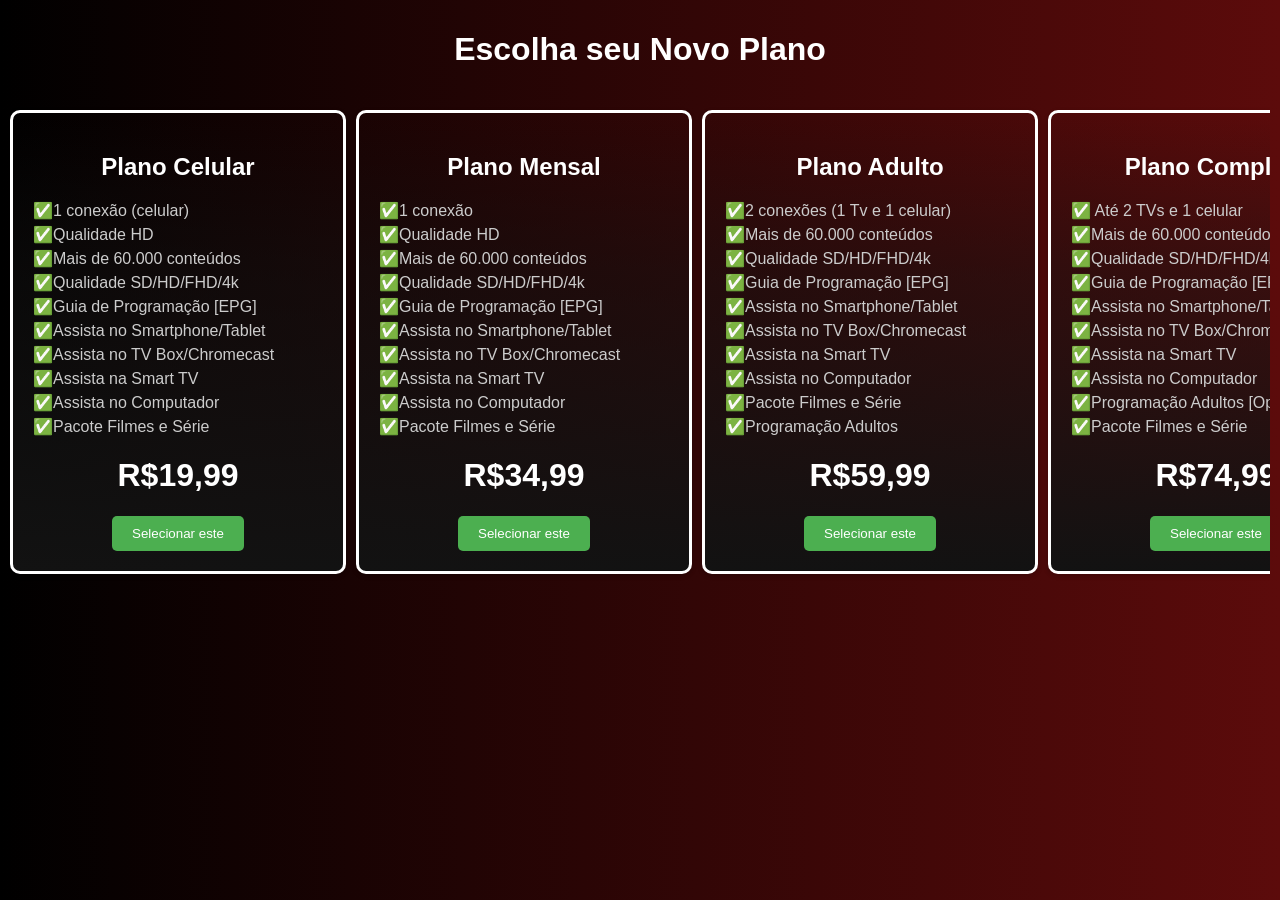
<file: alterarplano.html>
<!DOCTYPE html>
<html lang="pt-br">
<head>
  <meta charset="UTF-8">
  <meta name="viewport" content="width=device-width, initial-scale=1.0">
  <title>Alterar Plano</title>
  <style>
    body {
      font-family: Arial, sans-serif;
      background: linear-gradient(to right, #000000, #5C0B0B); /* Ajuste a cor de fundo para combinar com a página */
      color: white; /* Ajusta a cor do texto para contraste com o fundo */
      padding: 10px;
      margin: 0;
    }
    h1 {
      text-align: center;
      color: #fff;
    }
    .carrossel-container {
      display: flex;
      overflow-x: auto;
      scroll-snap-type: x mandatory;
      gap: 10px;
      padding: 20px 0;
    }
    .plano {
      min-width: 290px;
      background: linear-gradient(to top, #121212, #1212127A 65%, transparent); /* Cor de fundo mais escura para os planos */
      padding: 20px;
      border: 3px solid white;
      border-radius: 10px;
      box-shadow: 0 2px 5px rgba(0, 0, 0, 0.2);
      scroll-snap-align: start;
      text-align: center;
    }
    .plano h3 {
      color: #FFFFFF;
    }
    .plano p {
      color: #ccc;
      text-align: left; /* Alinha o texto à esquerda */
      margin: 5px 0; /* Garante que as descrições fiquem com o mesmo espaçamento */
    }
    .botao-selecionar {
      background-color: #4CAF50;
      color: white;
      padding: 10px 20px;
      border: none;
      border-radius: 5px;
      cursor: pointer;
      text-align: center;
    }
    .botao-selecionar:hover {
      background-color: #45a049;
    }
    .carrossel-container::-webkit-scrollbar {
      height: 8px;
    }
    .carrossel-container::-webkit-scrollbar-thumb {
      background-color: #888;
      border-radius: 10px;
    }
    .carrossel-container::-webkit-scrollbar-thumb:hover {
      background-color: #555;
    }
  </style>
</head>
<body>
  <h1>Escolha seu Novo Plano</h1>
  <div class="carrossel-container">
    <div class="plano">
      <h2>Plano Celular</h2>
      <p>✅1 conexão (celular)</p>
      <p>✅Qualidade HD</p>
      <p>✅Mais de 60.000 conteúdos</p>
      <p>✅Qualidade SD/HD/FHD/4k</p>
      <p>✅Guia de Programação [EPG]</p>
      <p>✅Assista no Smartphone/Tablet</p>
      <p>✅Assista no TV Box/Chromecast</p>
      <p>✅Assista na Smart TV</p>
      <p>✅Assista no Computador</p>
      <p>✅Pacote Filmes e Série</p>
      <h1>R$19,99</h1>
      <a href="https://wa.me/5521996312820?text=Olá,%20gostaria%20de%20alterar%20para%20o%20Plano%20Celular." target="_blank">
        <button class="botao-selecionar">Selecionar este</button>
      </a>
    </div>
    <div class="plano">
      <h2>Plano Mensal</h2>
      <p>✅1 conexão</p>
      <p>✅Qualidade HD</p>
      <p>✅Mais de 60.000 conteúdos</p>
      <p>✅Qualidade SD/HD/FHD/4k</p>
      <p>✅Guia de Programação [EPG]</p>
      <p>✅Assista no Smartphone/Tablet</p>
      <p>✅Assista no TV Box/Chromecast</p>
      <p>✅Assista na Smart TV</p>
      <p>✅Assista no Computador</p>
      <p>✅Pacote Filmes e Série</p>
      <h1>R$34,99</h1>
      <a href="https://wa.me/5521996312820?text=Olá,%20gostaria%20de%20alterar%20para%20o%20Plano%20Mensal." target="_blank">
        <button class="botao-selecionar">Selecionar este</button>
      </a>
    </div>
    <div class="plano">
      <h2>Plano Adulto</h2>
      <p>✅2 conexões (1 Tv e 1 celular)</p>
      <p>✅Mais de 60.000 conteúdos</p>
      <p>✅Qualidade SD/HD/FHD/4k</p>
      <p>✅Guia de Programação [EPG]</p>
      <p>✅Assista no Smartphone/Tablet</p>
      <p>✅Assista no TV Box/Chromecast</p>
      <p>✅Assista na Smart TV</p>
      <p>✅Assista no Computador</p>
      <p>✅Pacote Filmes e Série</p>
      <p>✅Programação Adultos</p>
      <h1>R$59,99</h1>
      <a href="https://wa.me/5521996312820?text=Olá,%20gostaria%20de%20alterar%20para%20o%20Plano%20Adulto." target="_blank">
        <button class="botao-selecionar">Selecionar este</button>
      </a>
    </div>
    <div class="plano">
      <h2>Plano Completo</h2> <!-- Novo plano adicionado -->
      <p>✅ Até 2 TVs e 1 celular</p>
                    <p>✅Mais de 60.000 conteúdos</p>
                    <p>✅Qualidade SD/HD/FHD/4k</p>
                    <p>✅Guia de Programação [EPG]</p>
                    <p>✅Assista no Smartphone/Tablet</p>
                    <p>✅Assista no TV Box/Chromecast</p>
                    <p>✅Assista na Smart TV</p>
                    <p>✅Assista no Computador</p>
                    <p>✅Programação Adultos [Opcional]</p>
                    <p>✅Pacote Filmes e Série</p>
                    <h1>R$74,99</h1>
      <a href="https://wa.me/5521996312820?text=Olá,%20gostaria%20de%20alterar%20para%20o%20Plano%20Completo." target="_blank">
        <button class="botao-selecionar">Selecionar este</button>
      </a>
    </div>
  </div>

  <script>
    // Função para exibir o plano selecionado (opcional)
    function selecionarPlano(plano) {
      alert("Você selecionou o " + plano + "!");
    }
  </script>
</body>
</html>
</file>
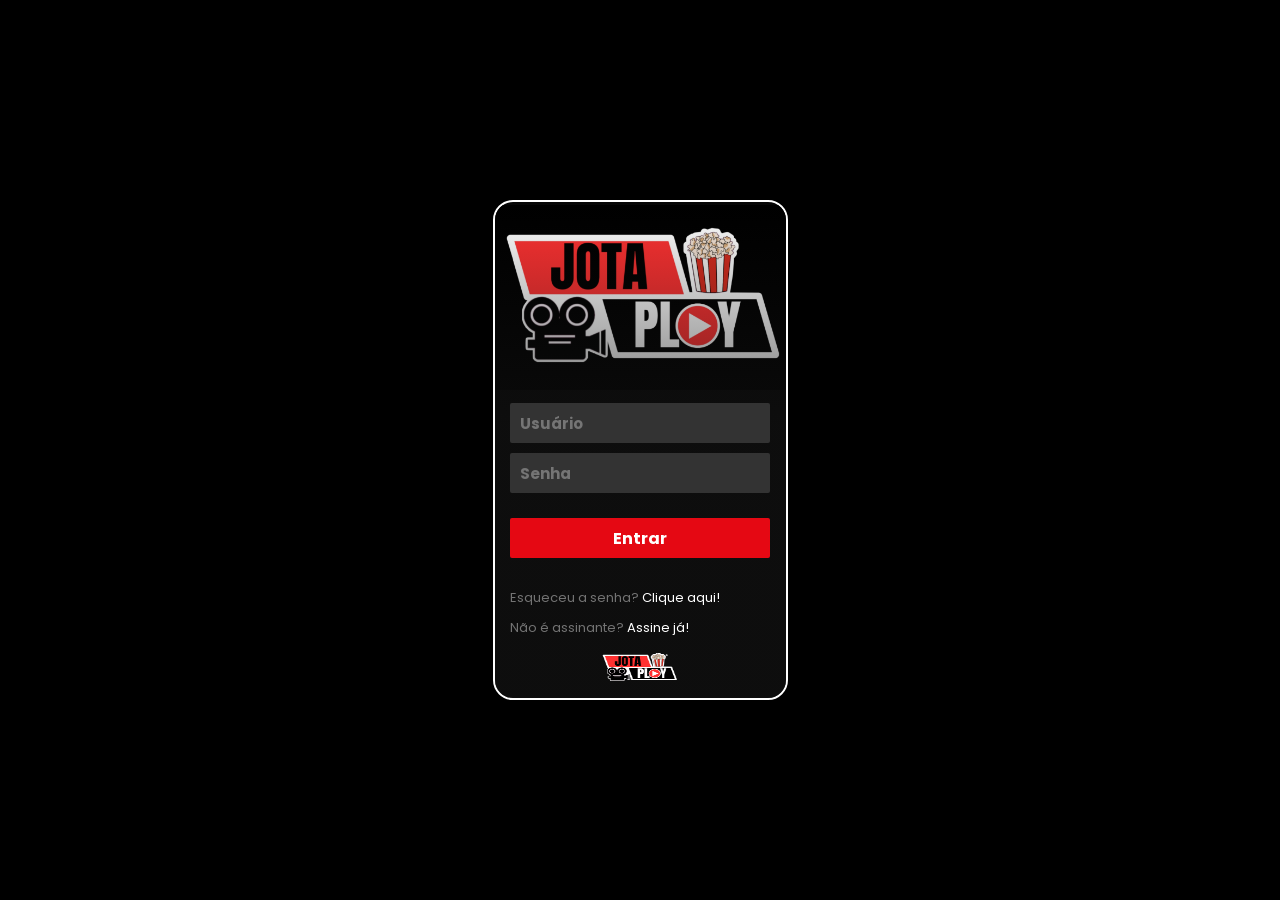
<file: cliente.html>
<!DOCTYPE html>
<html lang="pt">
<head>
  <title>Área do Cliente - Jota Play</title>
  <meta charset="UTF-8">
  <meta http-equiv="X-UA-Compatible" content="IE=Edge">
  <meta name="viewport" content="width=device-width, initial-scale=1">
  <link href="https://fonts.googleapis.com/css2?family=Poppins:wght@400&display=swap" rel="stylesheet">
  <style>
    /* Estilos gerais */
    body {
      font-family: 'Poppins', sans-serif;
      margin: 0;
      padding: 0;
      background-color: #F0F0F0;
    }
    .container {
      display: flex;
      justify-content: center;
      align-items: center;
      min-height: 100vh;
      background: linear-gradient(to right, #000000, #5C0B0B);
    }
    .content {
      background: linear-gradient(to top, #121212, #1212127A 65%, transparent);
      border: 2px solid #FFFFFF;
      padding: 20px;
      border-radius: 8px;
      box-shadow: 0 4px 8px rgba(0, 0, 0, 0.2);
      width: 100%;
      max-width: 400px;
    }
    h1 {
      font-size: 24px;
      text-align: center;
      color: #FFFFFF;
    }
    p {
      text-align: center;
      color: #FFFFFF;
    }
    .buttons {
      display: flex;
      flex-direction: column;
      gap: 15px;
      margin-top: 20px;
    }
    button {
      background: linear-gradient(to right, #D90000, #000000);
      color: white;
      padding: 12px;
      font-size: 16px;
      border: 2px solid white;
      border-radius: 10px;
      cursor: pointer;
      transition: background-color 0.3s;
    }
    button:hover {
      background-color: #0056B3;
    }
    .footer {
      text-align: center;
      margin-top: 20px;
    }
    /* Estilo do pop-up */
    .modal {
      display: none;
      position: fixed;
      z-index: 1;
      left: 0;
      top: 0;
      width: 100%;
      height: 100%;
      background-color: rgba(0, 0, 0, 0.4);
      padding-top: 60px;
    }
    .modal-content {
      background: linear-gradient(to right, #651616, #000000);
      margin: 5% auto;
      padding: 20px;
      border: 5px solid #FFFFFF;
      width: 80%;
      max-width: 400px;
      color: #FFFFFF;
      border-radius: 10px;
    }
    .close {
      color: #FFFFFF;
      float: right;
      font-size: 28px;
      font-weight: bold;
    }
    .close:hover {
      color: #0056B3;
      cursor: pointer;
    }
  </style>
</head>
<body>
  <div class="container">
    <div class="content">
      <h1 id="mensagemBoasVindas">Seja bem-vindo!</h1>
      <p>Como posso lhe ajudar?</p>
      <div class="buttons">
        <button onclick="window.location.href='mensalidade.html'">Pagar Mensalidade✅</button>
        
        <button onclick="window.location.href='alterarplano.html'">Alterar Plano📈</button>
        <button id="indicarGanheBtn">Indique e Ganhe💲</button>
        <button id="suporteBtn">Suporte Técnico👨🏻‍🔧</button>
      </div>
      <div class="footer">
        <p><a href="login.html">Sair</a></p>
      </div>
    </div>
  </div>

  <!-- Pop-up do "Indique e Ganhe" -->
  <div id="indiqueGanheModal" class="modal">
    <div class="modal-content">
      <span class="close">&times;</span>
      <h1>💲Indique nossos serviços e ganhe!💲</h1>
      <p>Indique amigos e ganhe um percentual de cada mensalidade paga por eles.    
Por exemplo, se indicar 100 amigos e os 100 assinarem o plano de R$35,00 vc ganha R$500,00 (14,29%) todos os meses enquanto eles permanecerem como clientes ativos!     
Aproveite, quanto mais amigos você indicar, mais você ganha!</p>
      <a href="https://wa.me/5521996312820?text=Oi!%20Gostaria%20de%20*indicar*%20*e*%20*ganhar*%20com%20o%20Jota%20Play%20!%20" target="_blank">
        <button>Indicar</button>
      </a>
    </div>
  </div>

  <!-- Pop-up do Suporte -->
  <div id="suporteModal" class="modal">
    <div class="modal-content">
      <span class="close">&times;</span>
      <h1>📞 Suporte Técnico</h1>
      <form id="suporteForm">
        <p>Você está com acesso à internet?</p>
        <label><input type="radio" name="*internet*" value="_Sim_"> Sim</label>
        <label><input type="radio" name="*internet*" value="_Não_"> Não</label>

        <p>Sua mensalidade está em dia?</p>
        <label><input type="radio" name="*mensalidade*" value="_Sim_"> Sim</label>
        <label><input type="radio" name="*mensalidade*" value="_Não_"> Não</label>

        <p>Já tentou reiniciar seu dispositivo ?</p>
        <label><input type="radio" name="*dispositivo*" value="_Sim_"> Sim</label>
        <label><input type="radio" name="*dispositivo*" value="_Não_"> Não</label>

        <br><br>
        <button type="button" onclick="enviarSuporte()">Iniciar Suporte</button>
      </form>
    </div>
  </div>
  
  <!-- Pop-up para alterar plano -->
<div id="alterarPlanoModal" class="modal">
    <div class="modal-content">
        <span class="close" onclick="fecharModal()">&times;</span>
        <h1>📈 Alterar Plano</h1>

        <!-- Carrossel de planos -->
        <div class="carousel-container">
            <div class="carousel">
                <div class="plano" data-plano="Básico">
                    <h2>Plano Básico</h2>
                    <p>✅1 conexão<<br>
✅Qualidade HD<br>
✅Mais de 60.000 conteúdos<br>
✅Qualidade SD/HD/FHD/4k<br>
✅Guia de Programação [EPG]<br>
✅Assista no Smartphone/Tablet<br>
✅Assista no TV Box/Chromecast<br>
✅Assista na Smart TV<br>
✅Assista no Computador<br>
✅Pacote Filmes e Série<br></p>
                    <h1>R$ 20,00/mês💰</h1>
                    <button onclick="selecionarPlano('Básico')">Selecionar este</button>
                </div>

                <div class="plano" data-plano="Premium">
                    <h2>Plano Premium</h2>
                    <p>✔ 150 Canais</p>
                    <p>✔ Acesso em 2 dispositivos</p>
                    <p>💰 R$ 35,00/mês</p>
                    <button onclick="selecionarPlano('Premium')">Selecionar este</button>
                </div>

                <div class="plano" data-plano="Ultra">
                    <h2>Plano Ultra</h2>
                    <p>✔ 250 Canais</p>
                    <p>✔ Acesso em 4 dispositivos</p>
                    <p>💰 R$ 50,00/mês</p>
                    <button onclick="selecionarPlano('Ultra')">Selecionar este</button>
                </div>
            </div>
        </div>
    </div>
</div>

  <script>
    // Função para abrir modais
    function abrirModal(id) {
      document.getElementById(id).style.display = "block";
    }

    // Função para fechar modais
    function fecharModal(id) {
      document.getElementById(id).style.display = "none";
    }

    // Eventos para abrir e fechar os modais
    document.getElementById("indicarGanheBtn").onclick = function() {
      abrirModal("indiqueGanheModal");
    };
    
    document.getElementById("suporteBtn").onclick = function() {
      abrirModal("suporteModal");
    };

    // Fechar modais ao clicar no "X"
    document.querySelectorAll(".close").forEach(function(element) {
      element.onclick = function() {
        fecharModal(element.parentElement.parentElement.id);
      };
    });

    // Fechar modais ao clicar fora
    window.onclick = function(event) {
      if (event.target.classList.contains("modal")) {
        fecharModal(event.target.id);
      }
    };

    // Função para enviar suporte via WhatsApp
    function enviarSuporte() {
      let mensagem = "*Preciso de suporte!*\n";
      document.querySelectorAll("#suporteForm input:checked").forEach(input => {
        mensagem += `${input.name}: ${input.value}\n`;
      });

      let linkWhatsApp = "https://wa.me/5521996312820?text=" + encodeURIComponent(mensagem);
      window.open(linkWhatsApp, "_blank");
    }

    // Verificar usuário logado
    if (!localStorage.getItem("usuario")) {
      window.location.href = "login.html";
    } else {
      const usuario = JSON.parse(localStorage.getItem("usuario"));
      document.getElementById("mensagemBoasVindas").textContent = `Seja bem-vindo, ${usuario.nome}!`;
    }
  </script>
</body>
</html>
</file>
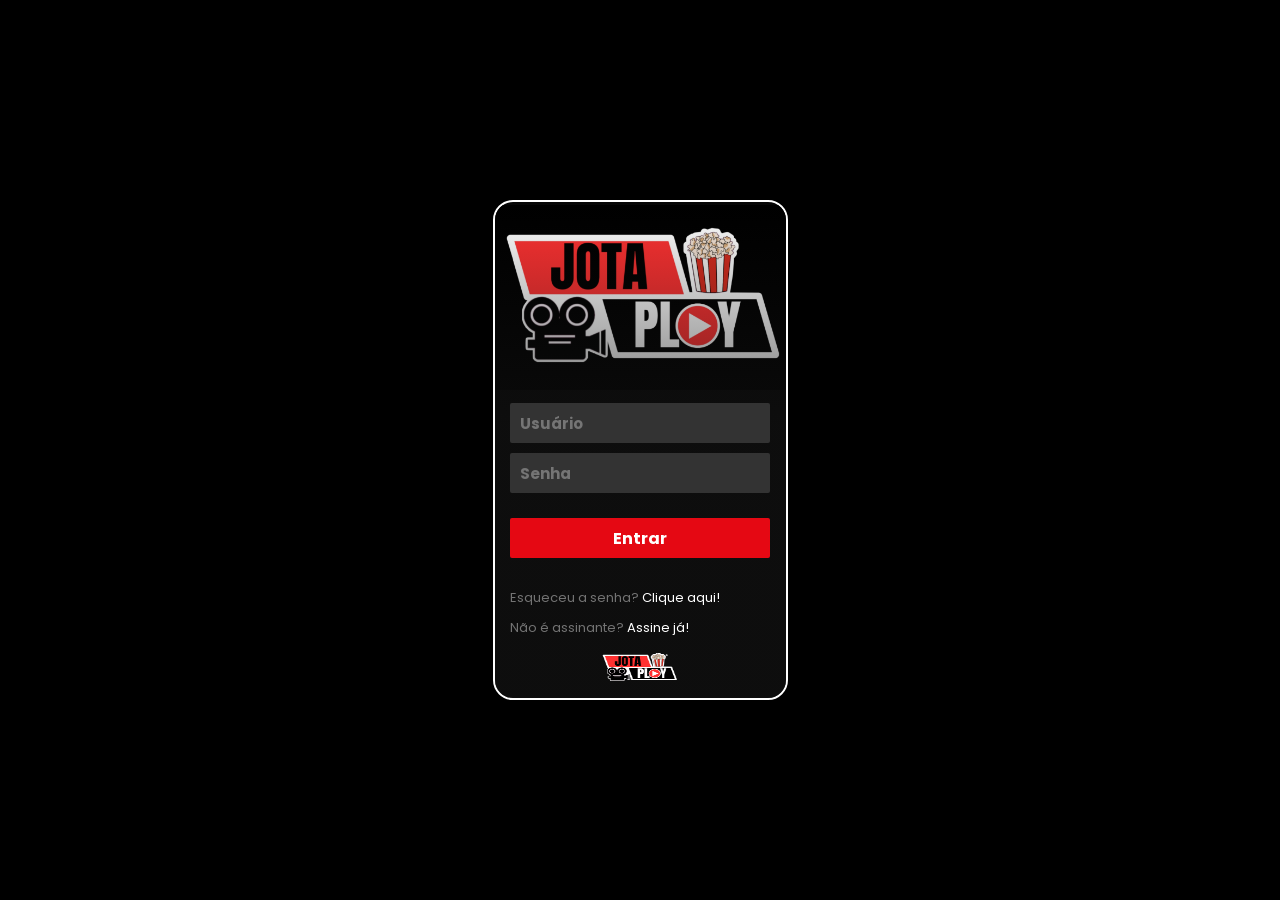
<file: login.html>
<!DOCTYPE html>
<html lang="pt">

<head>
  <title>Login Jota Play</title>
  <meta charset="UTF-8">
  <meta http-equiv="X-UA-Compatible" content="IE=Edge">
  <meta name="viewport" content="width=device-width, initial-scale=1">
  <link rel="stylesheet" href="estilo-login.css">
  <link href="https://fonts.googleapis.com/css2?family=Poppins:wght@400&display=swap" rel="stylesheet">
</head>

<body>
  <div class="container">
    <div class="bg-img"></div>
    <div class="content">

      <form id="loginForm">
        <div>
          <!-- Alterado de "email" para "text" para aceitar números -->
          <input type="text" id="usuario" name="usuario" placeholder="Usuário" required />
          <input type="password" id="password" name="password" placeholder="Senha" required />
        </div>
        <button type="submit">Entrar</button>
      </form>

      <p>Esqueceu a senha? <a href="#">Clique aqui!</a></p>
      <p>Não é assinante? <a href="#">Assine já!</a></p>
      <img src="logo.png" width="80" height="40" align="center" />
    </div>
  </div>

  <script>
  document.addEventListener("DOMContentLoaded", function() {
    document.querySelector(".container").classList.add("show");
  });

  document.getElementById("loginForm").addEventListener("submit", function(event) {
    event.preventDefault();

    const usuario = document.getElementById("usuario").value;
    const password = document.getElementById("password").value;

    // Definindo os usuários cadastrados e suas senhas
    const usuariosCadastrados = {
      "72447": { nome: "Cátia", senha: "33867", plano: "Completo", valorPlano: 60 },
      "95994": { nome: "Nathalya", senha: "57441", plano: "Completo", valorPlano: 70 },
      "73506": { nome: "Helton", senha: "48507", plano: "Mensal", valorPlano: 35 },
      "10234": { nome: "Lucas", senha: "11223", plano: "Completo", valorPlano: 60 },
      "21234": { nome: "Mariana", senha: "22334", plano: "Mensal", valorPlano: 35 },
      "32345": { nome: "Carlos", senha: "33445", plano: "Completo", valorPlano: 60 },
      "43456": { nome: "Joana", senha: "44556", plano: "Mensal", valorPlano: 35 },
      "54567": { nome: "Gabriel", senha: "55667", plano: "Completo", valorPlano: 60 },
      "65678": { nome: "Ana", senha: "66778", plano: "Mensal", valorPlano: 35 },
      "76789": { nome: "Felipe", senha: "77889", plano: "Completo", valorPlano: 60 },
      "87890": { nome: "Julia", senha: "88990", plano: "Mensal", valorPlano: 35 },
      "98901": { nome: "Rafael", senha: "99001", plano: "Completo", valorPlano: 60 },
      "10012": { nome: "Carla", senha: "10123", plano: "Mensal", valorPlano: 35 }
    };

    // Verificar se o usuário existe e a senha está correta
    if (usuariosCadastrados[usuario] && usuariosCadastrados[usuario].senha === password) {
      localStorage.setItem("usuario", JSON.stringify(usuariosCadastrados[usuario]));  // Salva os dados do usuário no localStorage
      window.location.href = "cliente.html";  // Redireciona para a página do cliente
    } else {
      alert("Usuário ou senha incorretos!");
    }
  });
  </script>
</body>

</html>
</file>
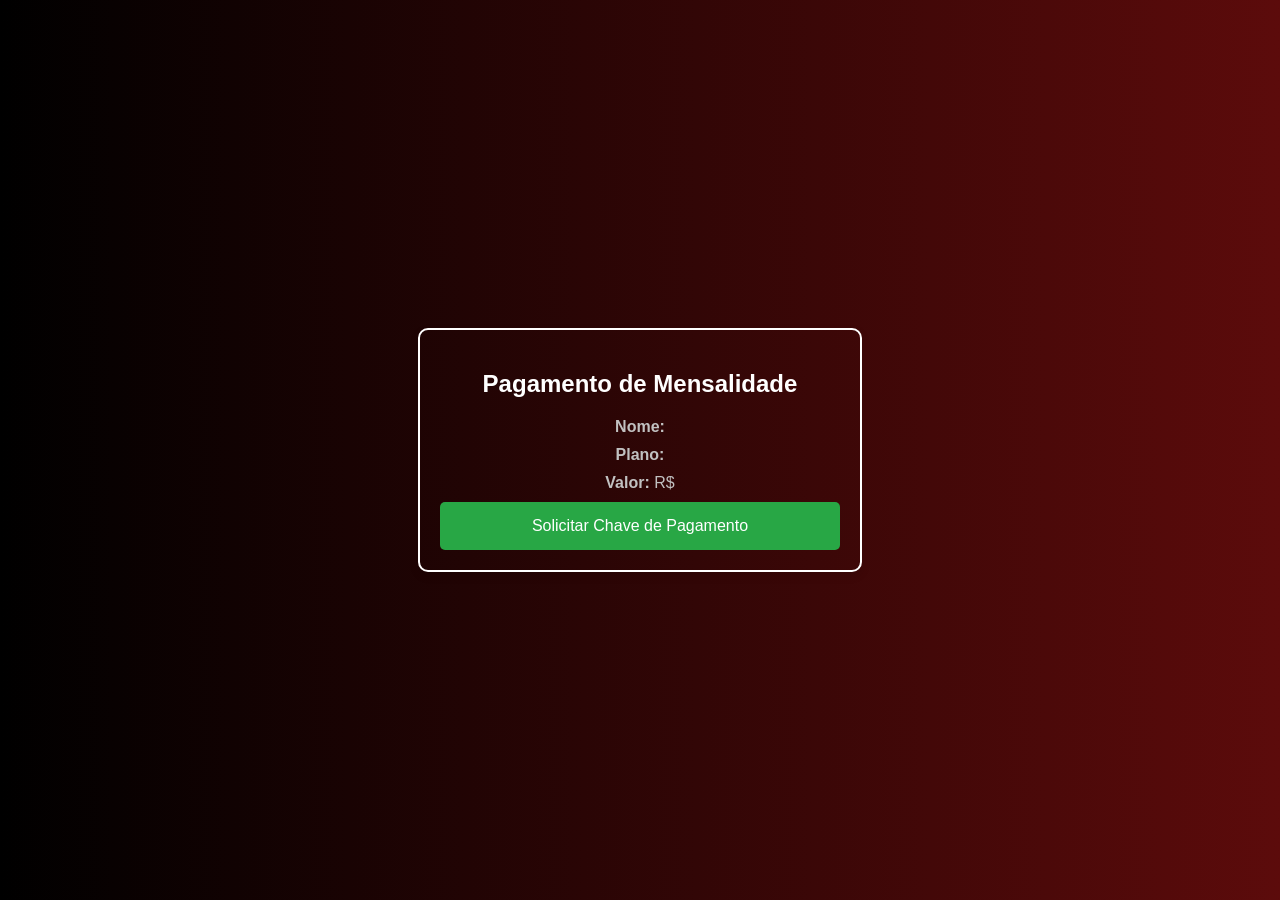
<file: mensalidade.html>
<!DOCTYPE html>
<html lang="pt">

<head>
  <title>Pagamento Mensalidade</title>
  <meta charset="UTF-8">
  <meta http-equiv="X-UA-Compatible" content="IE=Edge">
  <meta name="viewport" content="width=device-width, initial-scale=1">
  <style>
    body {
      font-family: Arial, sans-serif;
      background:linear-gradient(to right, #000000, #5C0B0B);
      display: flex;
      justify-content: center;
      align-items: center;
      height: 100vh;
      margin: 0;
    }

    .container {
      width: 100%;
      max-width: 400px;
      padding: 20px;
      background: linear-gradient(to top, #121212, #121212A 65%, transparent);
      border-radius: 10px;
      border: 2px solid white;
      box-shadow: 0 4px 10px rgba(0, 0, 0, 0.1);
      text-align: center;
    }

    h2 {
      color: #FFFFFF;
    }

    .cliente-info p {
      font-size: 16px;
      margin: 10px 0;
      color: #C1C1C1;
    }

    .cliente-info span {
      font-weight: bold;
      color: #FFFFFF;
    }

    button {
      background-color: #28A745;
      color: white;
      padding: 15px 25px;
      border: none;
      border-radius: 5px;
      font-size: 16px;
      cursor: pointer;
      transition: background-color 0.3s ease;
      width: 100%;
    }

    button:hover {
      background-color: #218838;
    }
  </style>
</head>

<body>

  <div class="container">
    <h2>Pagamento de Mensalidade</h2>

    <div class="cliente-info">
      <p><strong>Nome:</strong> <span id="nomeCliente"></span></p>
      <p><strong>Plano:</strong> <span id="planoCliente"></span></p>
      <p><strong>Valor:</strong> R$ <span id="valorPlano"></span></p>
    </div>

    <button id="gerarChave" onclick="gerarChave()">Solicitar Chave de Pagamento</button>
  </div>

  <script>
    // Pegar as informações do usuário do localStorage
    const usuario = JSON.parse(localStorage.getItem("usuario"));

    // Exibir as informações na página
    if (usuario) {
      document.getElementById("nomeCliente").textContent = usuario.nome;
      document.getElementById("planoCliente").textContent = "Plano " + usuario.plano;
      document.getElementById("valorPlano").textContent = usuario.valorPlano;
    }

    // Função para gerar a chave de pagamento e redirecionar para o WhatsApp
    function gerarChave() {
      if (usuario) {
        const chavePagamento = `*Chave de pagamento para mensalidade:*
        
*Cliente*: _${usuario.nome}_ 
*Plano:* _${usuario.plano}_
*Valor:* _R$ ${usuario.valorPlano}_`;
        const urlWhatsApp = `https://wa.me/5521996312820?text=${encodeURIComponent(chavePagamento)}`;
        window.open(urlWhatsApp, "_blank");
      } else {
        alert("Usuário não encontrado!");
      }
    }
  </script>
</body>

</html>
</file>
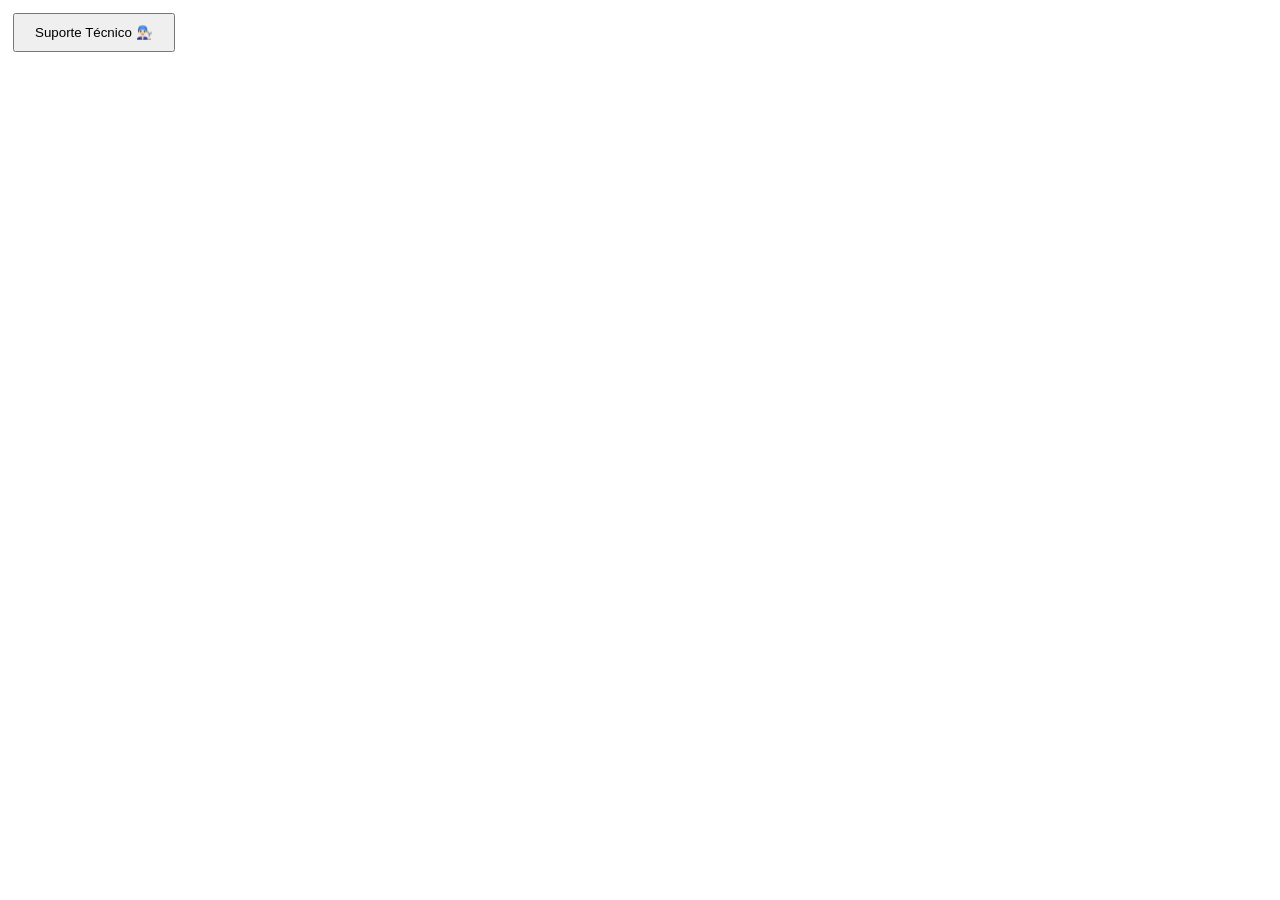
<file: suporte.html>
<!DOCTYPE html>
<html lang="pt-br">
<head>
    <meta charset="UTF-8">
    <meta name="viewport" content="width=device-width, initial-scale=1.0">
    <title>Suporte Técnico</title>
    <style>
        /* Estilo do Modal */
        .modal {
            display: none;
            position: fixed;
            z-index: 1;
            left: 0;
            top: 0;
            width: 100%;
            height: 100%;
            background-color: rgba(0, 0, 0, 0.4);
        }

        .modal-content {
            background-color: #fff;
            margin: 15% auto;
            padding: 20px;
            border: 1px solid #888;
            width: 80%;
            max-width: 500px;
            color: #333;
        }

        .close {
            color: #aaa;
            float: right;
            font-size: 28px;
            font-weight: bold;
        }

        .close:hover,
        .close:focus {
            color: black;
            text-decoration: none;
            cursor: pointer;
        }

        button {
            padding: 10px 20px;
            margin: 5px;
            cursor: pointer;
        }
    </style>
</head>
<body>
    <!-- Botão para abrir o Modal de Suporte Técnico -->
    <button onclick="openModal('modalSuporteTecnico')">Suporte Técnico 👨🏻‍🔧</button>

    <!-- Modal de Suporte Técnico -->
    <div id="modalSuporteTecnico" class="modal">
        <div class="modal-content">
            <span class="close" onclick="closeModal('modalSuporteTecnico')">&times;</span>
            <h1>Suporte Técnico</h1>
            
            <p><strong>Pergunta 1:</strong> Você está enfrentando problemas com a sua conta?</p>
            <button onclick="responder('pergunta1', 'Sim')">Sim</button>
            <button onclick="responder('pergunta1', 'Não')">Não</button>
            
            <p><strong>Pergunta 2:</strong> Você já tentou reiniciar o dispositivo?</p>
            <button onclick="responder('pergunta2', 'Sim')">Sim</button>
            <button onclick="responder('pergunta2', 'Não')">Não</button>
            
            <p><strong>Pergunta 3:</strong> Você gostaria de receber suporte via WhatsApp?</p>
            <button onclick="responder('pergunta3', 'Sim')">Sim</button>
            <button onclick="responder('pergunta3', 'Não')">Não</button>
            
            <br><br>
            <button id="btnWhatsApp" onclick="abrirWhatsApp()" style="display: none;">Abrir WhatsApp</button>
        </div>
    </div>

    <script>
        // Variáveis para armazenar as respostas
        let respostas = {
            pergunta1: null,
            pergunta2: null,
            pergunta3: null
        };

        // Função para abrir o modal
        function openModal(modalId) {
            document.getElementById(modalId).style.display = "block";
        }

        // Função para fechar o modal
        function closeModal(modalId) {
            document.getElementById(modalId).style.display = "none";
        }

        // Função para registrar as respostas
        function responder(pergunta, resposta) {
            respostas[pergunta] = resposta;

            // Verifica se todas as perguntas foram respondidas
            if (respostas.pergunta1 && respostas.pergunta2 && respostas.pergunta3) {
                document.getElementById('btnWhatsApp').style.display = "block"; // Exibe o botão do WhatsApp
            }
        }

        // Função para abrir o WhatsApp com a mensagem formatada
        function abrirWhatsApp() {
            const mensagem = `*Suporte Técnico:*\n\n1. Problemas com a conta: ${respostas.pergunta1}\n2. Tentou reiniciar o dispositivo: ${respostas.pergunta2}\n3. Gostaria de receber suporte via WhatsApp: ${respostas.pergunta3}`;
            const numeroWhatsApp = "5511999999999"; // Coloque o número de WhatsApp para o qual você deseja enviar a mensagem
            const url = `https://wa.me/${numeroWhatsApp}?text=${encodeURIComponent(mensagem)}`;
            window.open(url, '_blank');
        }
    </script>
</body>
</html>
</file>
<file: estilo-login.css>
body {/*Este é o CSS do login*/
    height: 100vh; /* Faz o corpo da página ocupar toda a altura da tela */
    display: flex; /* Usa flexbox para alinhar os elementos */
    align-items: center; /* Centraliza verticalmente */
    justify-content: center; /* Centraliza horizontalmente */
    margin: 0; /* Remove margens padrão */
    /* Fundo com um degradê preto/vermelho escuro */
    background: black;
    overflow: hidden; /* Impede que partes fora da tela apareçam */
    position: relative; /* Necessário para o pseudo-elemento ::before funcionar corretamente */
}

body::before {
    /* Pseudo-elemento para adicionar um efeito de fundo extra, mas ainda não foi configurado */
}

* {
    margin: 0; /* Remove as margens padrão de todos os elementos */
    padding: 0; /* Remove o preenchimento padrão de todos os elementos */
    box-sizing: border-box; /* Garante que a largura e altura incluam as bordas e o preenchimento */
}

.container {
    position: relative; /* Define a posição relativa para alinhar os elementos internos corretamente */
    width: 295px; /* Define a largura da janelinha de login */
    height: 500px; /* Define a altura da janelinha */
    background: #1212126B; /* Fundo semitransparente escuro */
    border-radius: 20px; /* Arredonda as bordas */
    border: 2px solid #FFFFFF; /* Adiciona uma borda branca */
    box-shadow: 0 6px 20px rgba(0, 0, 0, .9); /* Adiciona um sombreamento */
    overflow: hidden; /* Impede que elementos dentro ultrapassem as bordas */
    
    /* Configuração inicial da animação */
    transform: scale(0); /* Começa invisível e pequeno */
    opacity: 0; /* Deixa o elemento completamente transparente */
    transition: transform 0.5s ease-in-out, opacity 0.5s; /* Transição suave */
}

.container.show {
    transform: scale(1); /* Aumenta até o tamanho normal */
    opacity: 1; /* Torna o elemento visível */
}

.bg-img {
    position: absolute; /* Permite que a imagem fique fixa dentro do container */
    top: 3px; /* Move a imagem um pouco para cima */
    left: 50%; /* Move o início da imagem para o centro horizontal */
    transform: translateX(-50%); /* Ajusta a posição para centralizar completamente */
    width: 130%; /* Define a largura para 80% do container */
    height: 185px; /* Define a altura da imagem */
    background: url("fd.jpg") center / cover; /* Define a imagem de fundo e ajusta o tamanho */
}

.container::before {
    content: ""; /* Necessário para que o pseudo-elemento apareça */
    position: absolute; /* Faz o gradiente cobrir o fundo */
    width: 100%; /* O pseudo-elemento cobre toda a largura do container */
    height: 100%; /* O pseudo-elemento cobre toda a altura do container */
    z-index: 1; /* Coloca esse efeito atrás do conteúdo */
    background: linear-gradient(to top, #12121294 55%, transparent); /* Gradiente escuro na parte inferior */
}

.content {
    position: absolute; /* Permite que os elementos internos fiquem bem alinhados */
    bottom: 0; /* Faz o conteúdo ficar na parte inferior do container */
    z-index: 2; /* Garante que o conteúdo fique acima do fundo */
    width: 100%; /* Ocupa toda a largura disponível */
    height: 330px; /* Define a altura do conteúdo */
    display: flex; /* Usa flexbox para organizar os elementos */
    flex-direction: column; /* Alinha os elementos verticalmente */
    justify-content: space-evenly; /* Distribui os elementos de forma equilibrada */
    align-items: center; /* Centraliza os itens no meio */
    font-family: 'Poppins', sans-serif; /* Define a fonte */
}

form {
    width: 260px; /* Define a largura do formulário */
    height: 200px; /* Define a altura do formulário */
    display: flex; /* Usa flexbox para organizar os elementos */
    flex-direction: column; /* Coloca os elementos um abaixo do outro */
    justify-content: space-evenly; /* Distribui os elementos dentro do formulário */
}

form input, button {
    border: none; /* Remove a borda padrão */
    height: 40px; /* Define a altura dos inputs e do botão */
    outline: none; /* Remove o contorno padrão ao clicar */
    border-radius: 2px; /* Bordas levemente arredondadas */
}

form input {
    width: 260px; /* Define a largura dos inputs */
    margin: 5px 0; /* Adiciona um pequeno espaçamento entre os inputs */
    background: #333333; /* Define um fundo escuro para os campos */
    padding: 0 10px; /* Adiciona um espaçamento interno */
    color: white;
    font-weight: bolder;
    font-size: 15px;
}

form input::placeholder {
    font-family: 'Poppins', sans-serif; /* Define a fonte do texto de placeholder */
}

form button {
    background: #E50813; /* Define o fundo vermelho do botão */
    color: #FFFFFF; /* Define a cor do texto como branco */
    font-size: 16px; /* Define o tamanho do texto */
    font-weight: bolder; /* Deixa o texto em negrito */
    font-family: 'Poppins', sans-serif; /* Mantém a fonte usada no resto do site */
}

.content p {
    width: 260px; /* Define a largura dos parágrafos */
    color: #737373; /* Define a cor do texto */
    font-size: 13px; /* Define o tamanho da fonte */
}

.content p a {
    text-decoration: none; /* Remove o sublinhado dos links */
    color: #FFFFFF; /* Define a cor dos links como branco */
}

/* Animação de Zoom */
@keyframes aparecerZoom {
    from {
        transform: scale(0); /* Começa pequeno */
        opacity: 0; /* Começa invisível */
    }
    to {
        transform: scale(1); /* Cresce até o tamanho normal */
        opacity: 1; /* Torna-se visível */
    }
}
</file>
